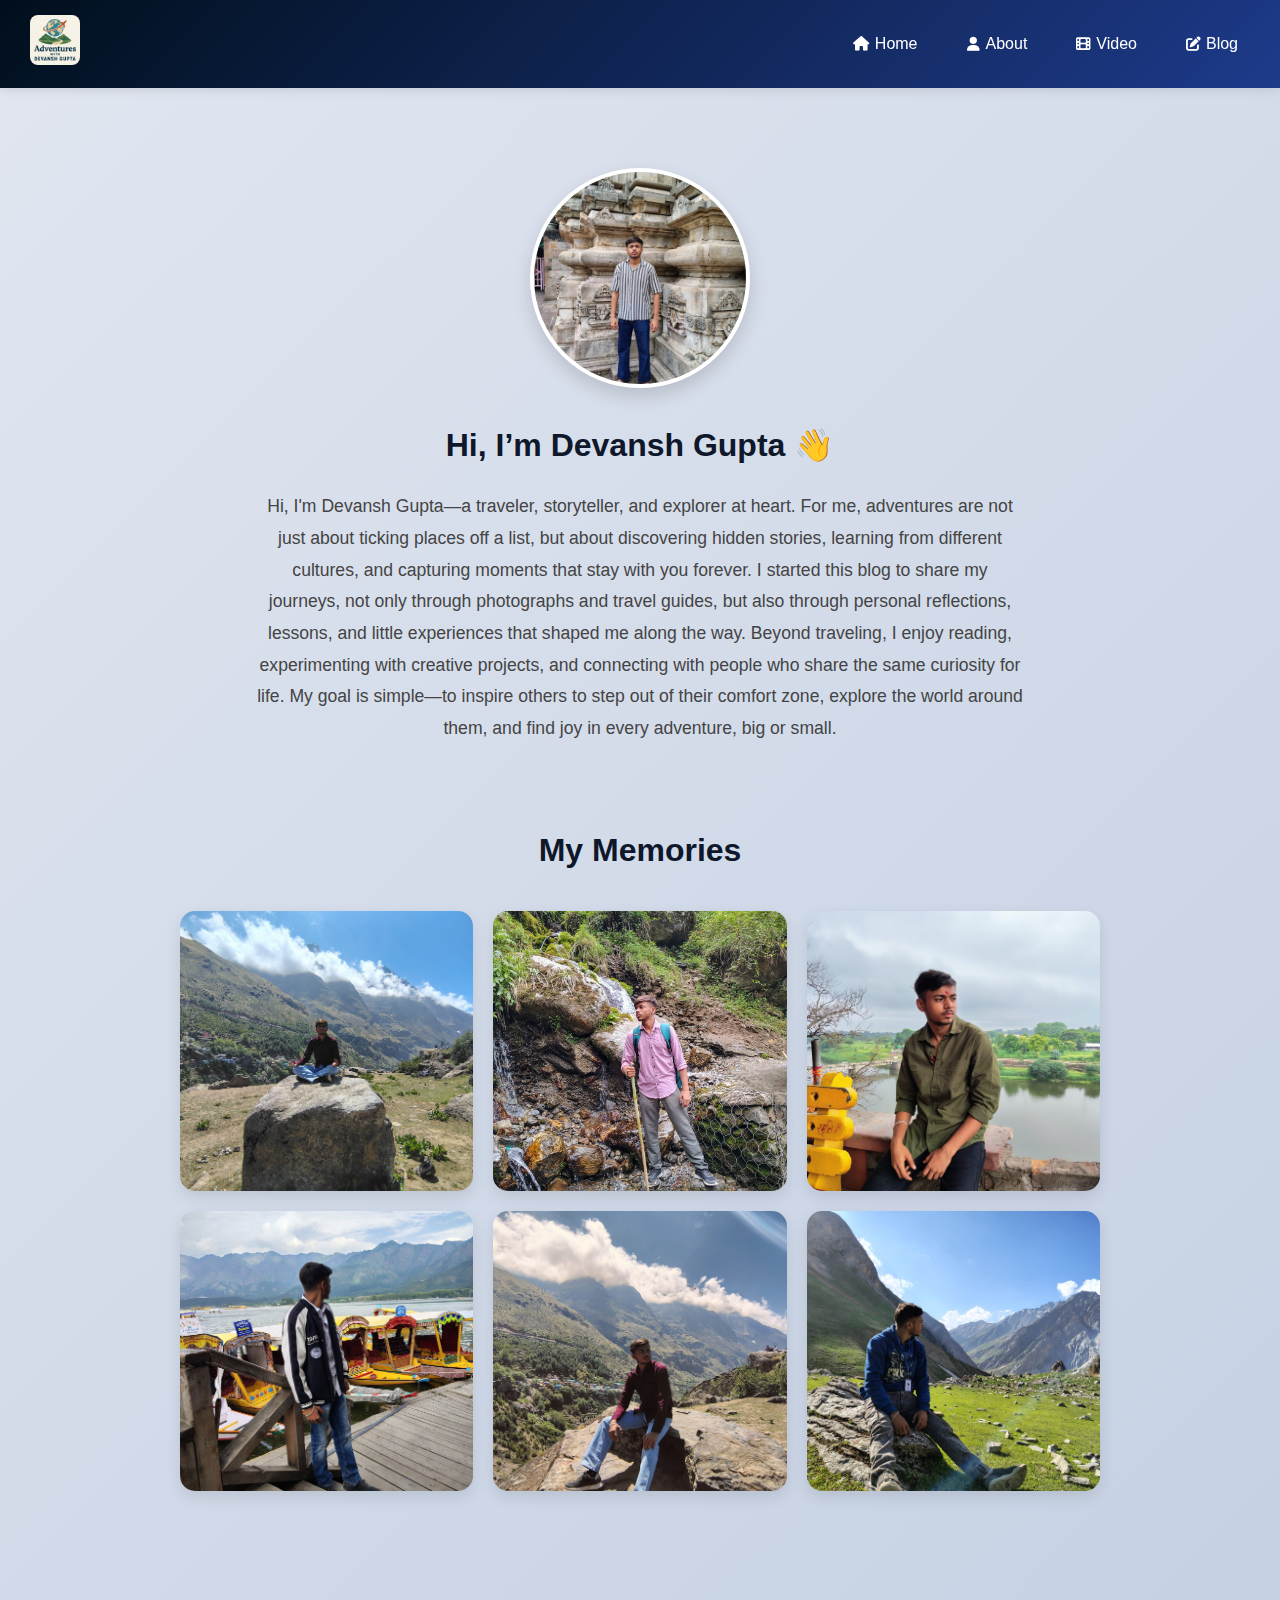
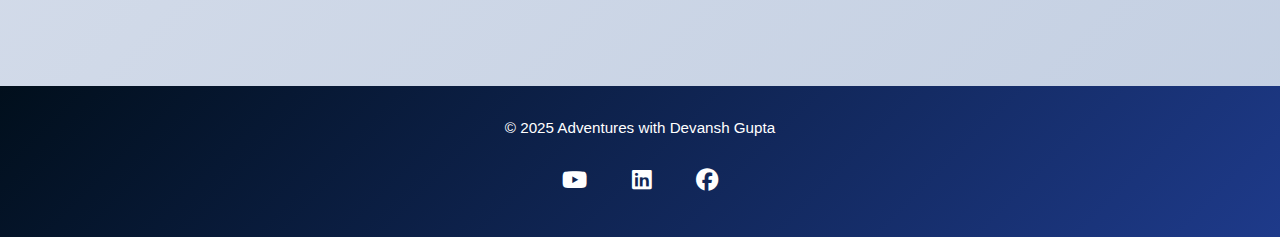
<file: html/about.html>
<!doctype html>
<html lang="en">
  <head>
    <meta charset="UTF-8" />
    <meta name="viewport" content="width=device-width, initial-scale=1.0" />
    <title>About Me - Devansh Gupta</title>
    <link rel="stylesheet" href="/css/style2.css" />
    <link
      rel="stylesheet"
      href="https://cdnjs.cloudflare.com/ajax/libs/font-awesome/6.6.0/css/all.min.css"
    />
  </head>
  <body>
    <header>
      <a href="index.html"><img src="/image.png" alt="" width="50" /></a>
      <nav>
        <ul>
          <li>
            <a href="index.html"><i class="fa-solid fa-house"></i> Home</a>
          </li>
          <li>
            <a href="about.html"><i class="fa-solid fa-user"></i> About</a>
          </li>
          <li>
            <a href=""><i class="fas fa-film"></i>Video</a>
          </li>
          <li>
            <a href="blog.html"
              ><i class="fa-solid fa-pen-to-square"></i> Blog</a
            >
          </li>
        </ul>
      </nav>
    </header>

    <main class="about">
      <img src="/profile.jpg" alt="Devansh" class="profile-pic" />
      <h2>Hi, I’m Devansh Gupta 👋</h2>
      <p>
        Hi, I'm Devansh Gupta—a traveler, storyteller, and explorer at heart.
        For me, adventures are not just about ticking places off a list, but
        about discovering hidden stories, learning from different cultures, and
        capturing moments that stay with you forever. I started this blog to
        share my journeys, not only through photographs and travel guides, but
        also through personal reflections, lessons, and little experiences that
        shaped me along the way. Beyond traveling, I enjoy reading,
        experimenting with creative projects, and connecting with people who
        share the same curiosity for life. My goal is simple—to inspire others
        to step out of their comfort zone, explore the world around them, and
        find joy in every adventure, big or small.
      </p>
      <section class="gallery">
        <h2>My Memories</h2>
        <div class="grid">
          <img src="/mana2.jpg" alt="Trip 1" />
          <img src="/vansh2.jpg" alt="Trip 2" />
          <img src="/me_ujjain.jpg" alt="Trip 3" />
          <img src="/dal lake.jpg" alt="Trip 4" />
          <img src="/vansh.jpg" alt="Trip 5" />
          <img src="/chill.jpg" alt="Trip 3" />
        </div>
      </section>
    </main>

    <footer>
      <p>© 2025 Adventures with Devansh Gupta</p>
      <div class="social">
        <a href="#"><i class="fa-brands fa-youtube"></i></a>
        <a href="#"><i class="fa-brands fa-linkedin"></i></a>
        <a href="#"><i class="fa-brands fa-facebook"></i></a>
      </div>
    </footer>
  </body>
</html>
</file>
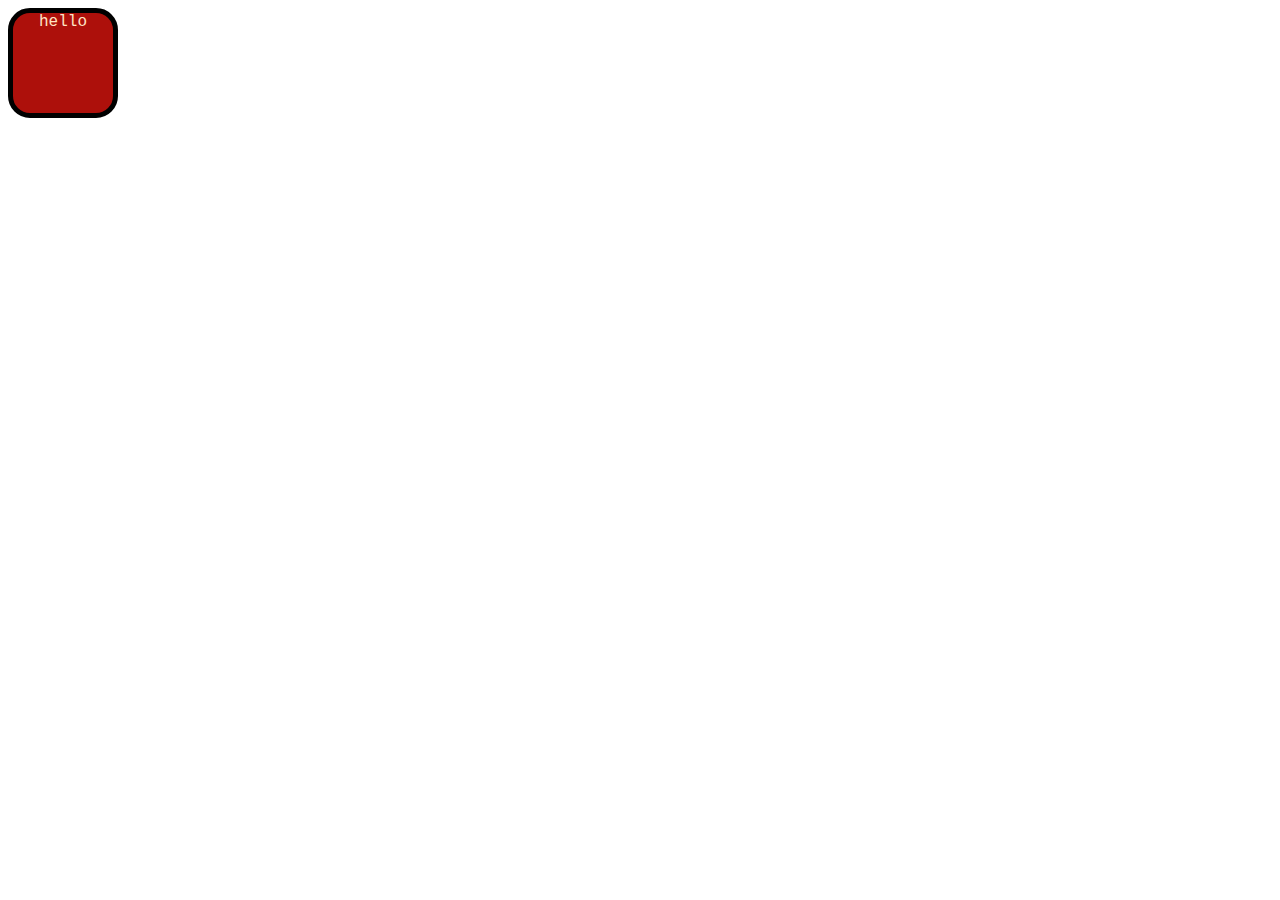
<file: JS/basics.html>
<!doctype html>
<html lang="en">
  <head>
    <meta charset="UTF-8" />
    <meta name="viewport" content="width=device-width, initial-scale=1.0" />
    <title>Document</title>
    <style>
      .box {
        height: 100px;
        width: 100px;
        color: bisque;
        background-color: rgb(173, 16, 11);
        text-align: center;
        display: flexbox;
        justify-content: center;
        border: 5px solid black;
        border-radius: 20%;
        font-family: "Courier New", Courier, monospace;
      }
    </style>
  </head>
  <body>
    <div class="box">hello</div>
    <script src="/JS/basic.js"></script>
  </body>
</html>
</file>
<file: css/style2.css>
/* ===== RESET & BASE ===== */
* {
  margin: 0;
  padding: 0;
  box-sizing: border-box;
  font-family: "Segoe UI", Tahoma, Geneva, Verdana, sans-serif;
}

body {
  background: linear-gradient(135deg, #e1e6f0 0%, #c3cfe2 100%);
  color: #050404;
  line-height: 1.6;
  min-height: 100vh;
}

/* ===== HEADER ===== */
header {
  display: flex;
  align-items: center;
  justify-content: space-between;
  background: linear-gradient(135deg, #010f1c 0%, #1e3a8a 100%);
  padding: 15px 30px;
  position: sticky;
  top: 0;
  z-index: 1000;
  box-shadow: 0 2px 10px rgba(0, 0, 0, 0.1);
}

header img {
  border-radius: 8px;
  transition: transform 0.3s ease;
}

header img:hover {
  transform: scale(1.05);
}

nav ul {
  display: flex;
  gap: 25px;
  list-style: none;
}

nav ul li a {
  text-decoration: none;
  color: #fff;
  font-weight: 500;
  transition: all 0.3s ease;
  padding: 8px 12px;
  border-radius: 6px;
  display: flex;
  align-items: center;
  gap: 6px;
}

nav ul li a:hover {
  color: #38bdf8;
  background: rgba(56, 189, 248, 0.1);
  transform: translateY(-2px);
}

nav ul li a i {
  font-size: 0.9rem;
}

/* ===== HERO SECTION (Home Page) ===== */
.hero {
  text-align: center;
  padding: 80px 20px;
  background:
    linear-gradient(rgba(0, 0, 0, 0.5), rgba(0, 0, 0, 0.5)),
    url("/mountain.jpg") center/cover no-repeat;
  color: #fff;
  margin-bottom: 40px;
  border-radius: 0 0 20px 20px;
  position: relative;
  overflow: hidden;
}

.hero::before {
  content: "";
  position: absolute;
  top: 0;
  left: 0;
  right: 0;
  bottom: 0;
  background: linear-gradient(
    135deg,
    rgba(15, 23, 42, 0.7),
    rgba(30, 58, 138, 0.7)
  );
  z-index: 1;
}

.hero h2,
.hero p {
  position: relative;
  z-index: 2;
}

.hero h2 {
  font-size: 2.8rem;
  margin-bottom: 25px;
  font-weight: 700;
  text-shadow: 2px 2px 4px rgba(0, 0, 0, 0.5);
}

.hero p {
  max-width: 800px;
  margin: 0 auto;
  font-size: 1.2rem;
  line-height: 1.8;
  text-shadow: 1px 1px 2px rgba(0, 0, 0, 0.5);
}

/* ===== BLOG LISTING PAGE ===== */
.blog-container {
  display: grid;
  grid-template-columns: repeat(auto-fit, minmax(350px, 1fr));
  gap: 2.5rem;
  padding: 50px 20px;
  max-width: 1200px;
  margin: auto;
}

.blog-post,
.blog-card {
  background: #fff;
  border-radius: 16px;
  overflow: hidden;
  box-shadow: 0 8px 25px rgba(0, 0, 0, 0.1);
  transition: all 0.4s ease;
  position: relative;
}

.blog-post::before,
.blog-card::before {
  content: "";
  position: absolute;
  top: 0;
  left: 0;
  right: 0;
  height: 4px;
  background: linear-gradient(90deg, #38bdf8, #1e3a8a, #38bdf8);
  z-index: 1;
}

.blog-post:hover,
.blog-card:hover {
  transform: translateY(-8px);
  box-shadow: 0 15px 35px rgba(0, 0, 0, 0.15);
}

.blog-post img,
.blog-card img {
  width: 100%;
  height: 250px;
  object-fit: cover;
  transition: transform 0.4s ease;
}

.blog-post:hover img,
.blog-card:hover img {
  transform: scale(1.05);
}

.blog-post h2,
.blog-card h2 {
  font-size: 1.5rem;
  margin: 1.5rem 1.5rem 1rem;
  color: #0f172a;
  font-weight: 600;
  line-height: 1.3;
}

.blog-post p,
.blog-card p {
  margin: 0 1.5rem 1.5rem;
  font-size: 1rem;
  color: #555;
  line-height: 1.6;
}

/* ===== POST CONTAINER (Individual Blog Pages) ===== */
.post-container {
  max-width: 900px;
  margin: 50px auto;
  padding: 40px;
  background: #fff;
  border-radius: 20px;
  box-shadow: 0 10px 30px rgba(0, 0, 0, 0.1);
  position: relative;
  overflow: hidden;
}

.post-container::before {
  content: "";
  position: absolute;
  top: 0;
  left: 0;
  right: 0;
  height: 4px;
  background: linear-gradient(90deg, #38bdf8, #1e3a8a, #38bdf8);
}

.post-container h1 {
  text-align: center;
  font-size: 2.6rem;
  margin-bottom: 30px;
  color: #0f172a;
  font-weight: 700;
  line-height: 1.2;
  position: relative;
}

.post-container h1::after {
  content: "";
  position: absolute;
  bottom: -10px;
  left: 50%;
  transform: translateX(-50%);
  width: 80px;
  height: 3px;
  background: linear-gradient(90deg, #38bdf8, #1e3a8a);
  border-radius: 2px;
}

.post-container h2 {
  margin: 40px 0 25px;
  font-size: 1.8rem;
  color: #1e3a8a;
  border-bottom: 2px solid #e0e7ff;
  padding-bottom: 8px;
  font-weight: 600;
}

/* ===== EXPLORE LIST ===== */
.explore-list {
  margin: 25px 0;
  list-style: none;
}

.explore-list li {
  margin-bottom: 15px;
  font-size: 1.05rem;
  padding: 16px 20px;
  background: linear-gradient(135deg, #f8fafc 0%, #f1f5f9 100%);
  border-left: 4px solid #38bdf8;
  border-radius: 8px;
  transition: all 0.3s ease;
  box-shadow: 0 2px 4px rgba(0, 0, 0, 0.05);
}

.explore-list li:hover {
  background: linear-gradient(135deg, #e0f2fe 0%, #bae6fd 100%);
  transform: translateX(5px);
  box-shadow: 0 4px 8px rgba(56, 189, 248, 0.2);
}

.explore-list strong {
  color: #0f4c81;
  font-weight: 600;
}

/* ===== PHOTO GRID ===== */
.grid {
  display: grid;
  grid-template-columns: repeat(auto-fit, minmax(280px, 1fr));
  gap: 20px;
  margin: 35px 0;
}

.grid img {
  width: 100%;
  height: 280px;
  object-fit: cover;
  border-radius: 15px;
  box-shadow: 0 6px 15px rgba(0, 0, 0, 0.1);
  transition: all 0.4s ease;
  cursor: pointer;
}

.grid img:hover {
  transform: scale(1.05) translateY(-5px);
  box-shadow: 0 12px 25px rgba(0, 0, 0, 0.2);
  border-radius: 20px;
}

/* ===== SECTION TITLES ===== */
h2.section-title {
  font-size: 2.1rem;
  color: #0f4c81;
  margin: 50px 0 30px;
  text-align: center;
  font-weight: 700;
  position: relative;
}

h2.section-title::after {
  content: "";
  position: absolute;
  bottom: -10px;
  left: 50%;
  transform: translateX(-50%);
  width: 60px;
  height: 3px;
  background: linear-gradient(90deg, #38bdf8, #1e3a8a);
  border-radius: 2px;
}

/* ===== GALLERY SECTION ===== */
.gallery {
  margin: 40px 0;
  padding: 40px 20px;
}

.gallery h2 {
  font-size: 2rem;
  color: #0f4c81;
  margin-bottom: 25px;
  text-align: center;
  font-weight: 600;
}

/* ===== ABOUT PAGE ===== */
.about {
  max-width: 1000px;
  margin: 60px auto;
  padding: 20px;
  text-align: center;
}

.profile-pic {
  width: 220px;
  height: 220px;
  object-fit: cover;
  border-radius: 50%;
  margin-bottom: 25px;
  box-shadow: 0 8px 18px rgba(0, 0, 0, 0.15);
  border: 4px solid #fff;
  transition: transform 0.3s ease;
}

.profile-pic:hover {
  transform: scale(1.05);
}

.about h2 {
  font-size: 2rem;
  margin-bottom: 20px;
  color: #0f172a;
  font-weight: 600;
}

.about p {
  font-size: 1.1rem;
  line-height: 1.8;
  color: #444;
  max-width: 800px;
  margin: 0 auto 40px;
  padding: 0 15px;
}

/* ===== BUTTON ===== */
.btn {
  display: inline-block;
  margin: 40px auto;
  padding: 14px 28px;
  background: linear-gradient(135deg, #0f172a 0%, #1e3a8a 100%);
  color: #fff;
  text-decoration: none;
  border-radius: 12px;
  font-weight: 600;
  font-size: 1rem;
  transition: all 0.3s ease;
  box-shadow: 0 4px 12px rgba(15, 23, 42, 0.3);
  position: relative;
  overflow: hidden;
}

.btn::before {
  content: "";
  position: absolute;
  top: 0;
  left: -100%;
  width: 100%;
  height: 100%;
  background: linear-gradient(
    90deg,
    transparent,
    rgba(255, 255, 255, 0.2),
    transparent
  );
  transition: left 0.5s;
}

.btn:hover {
  background: linear-gradient(135deg, #38bdf8 0%, #0f172a 100%);
  transform: translateY(-3px);
  box-shadow: 0 8px 20px rgba(56, 189, 248, 0.4);
}

.btn:hover::before {
  left: 100%;
}

/* ===== FOOTER ===== */
footer {
  text-align: center;
  padding: 30px 20px;
  background: linear-gradient(135deg, #010f1c 0%, #1e3a8a 100%);
  color: #fff;
  margin-top: 60px;
  font-size: 0.95rem;
}

footer .social {
  margin-top: 15px;
}

footer .social a {
  margin: 0 12px;
  color: white;
  font-size: 1.4rem;
  transition: all 0.3s ease;
  padding: 8px;
  border-radius: none;
  display: inline-block;
}

footer .social a:hover {
  color: #38bdf8;
  transform: translateY(-3px) scale(1.1);
  background: rgba(56, 189, 248, 0.1);
}
</file>
